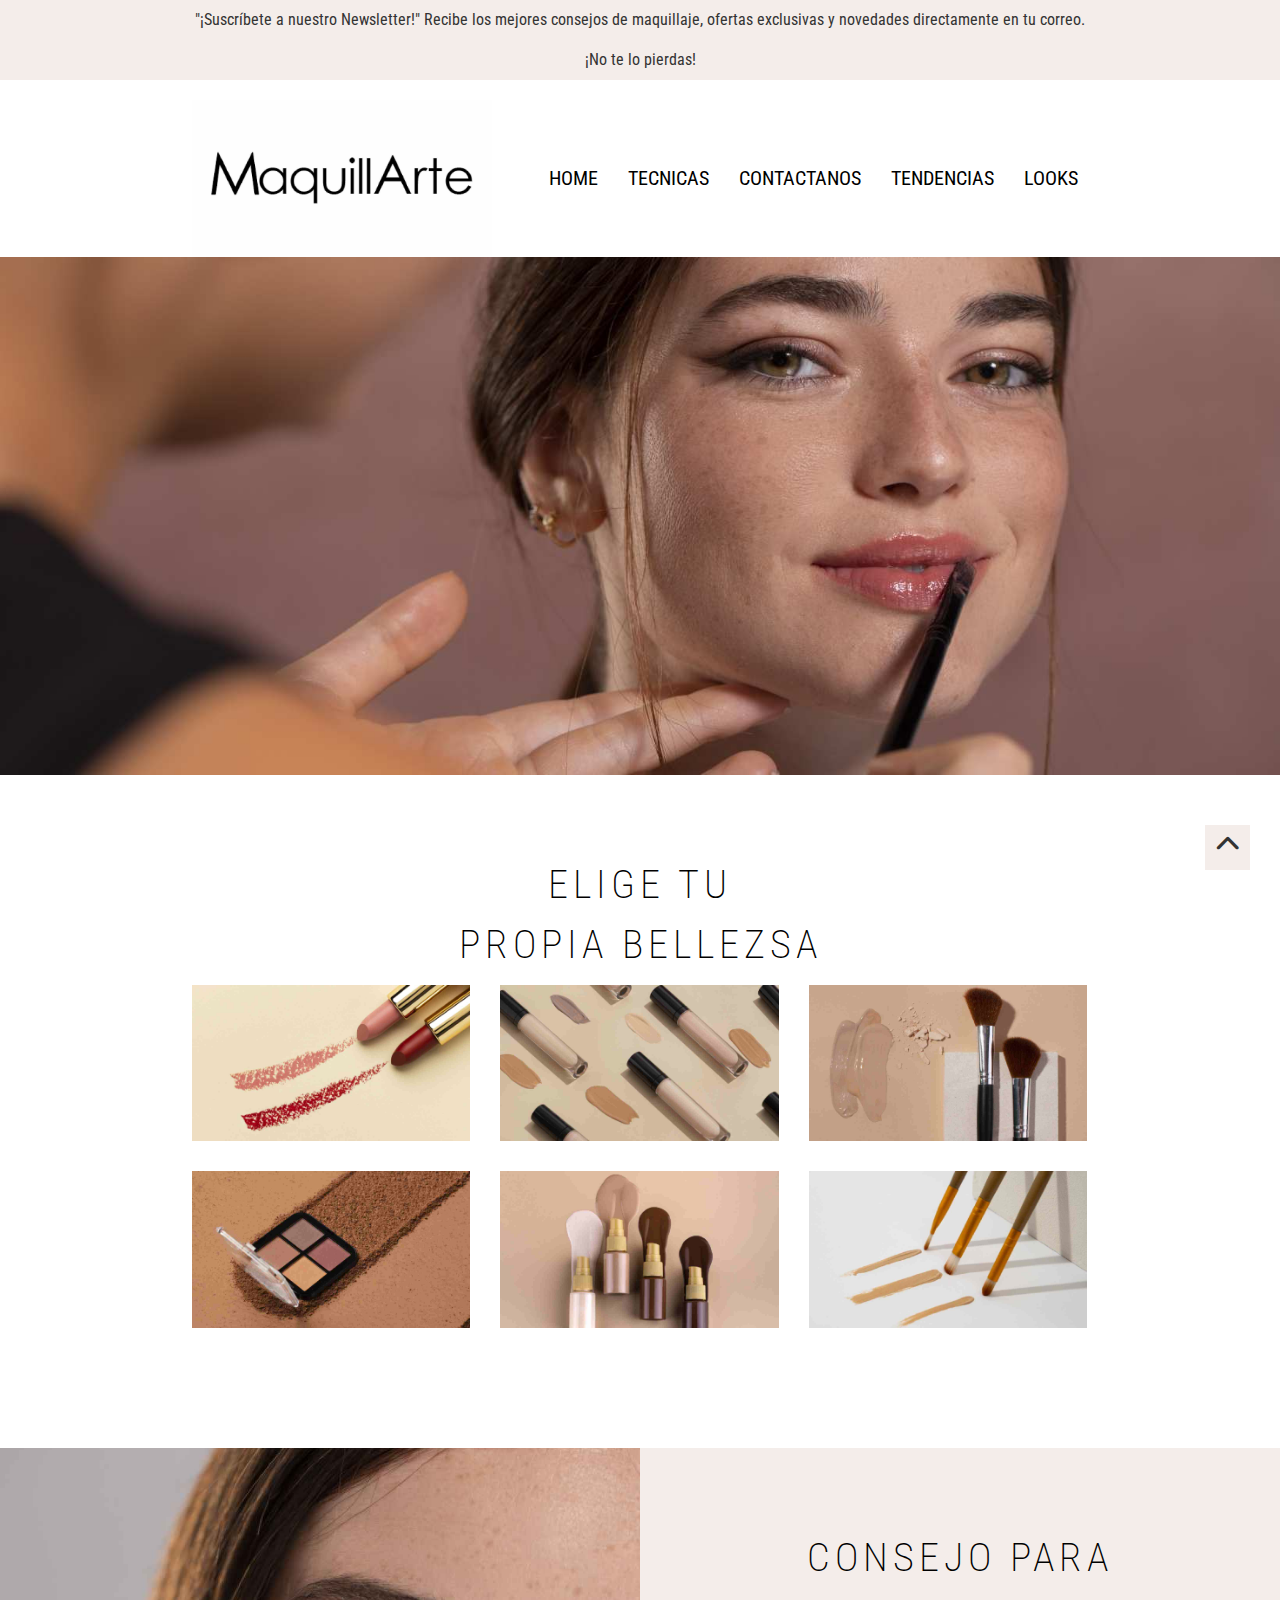
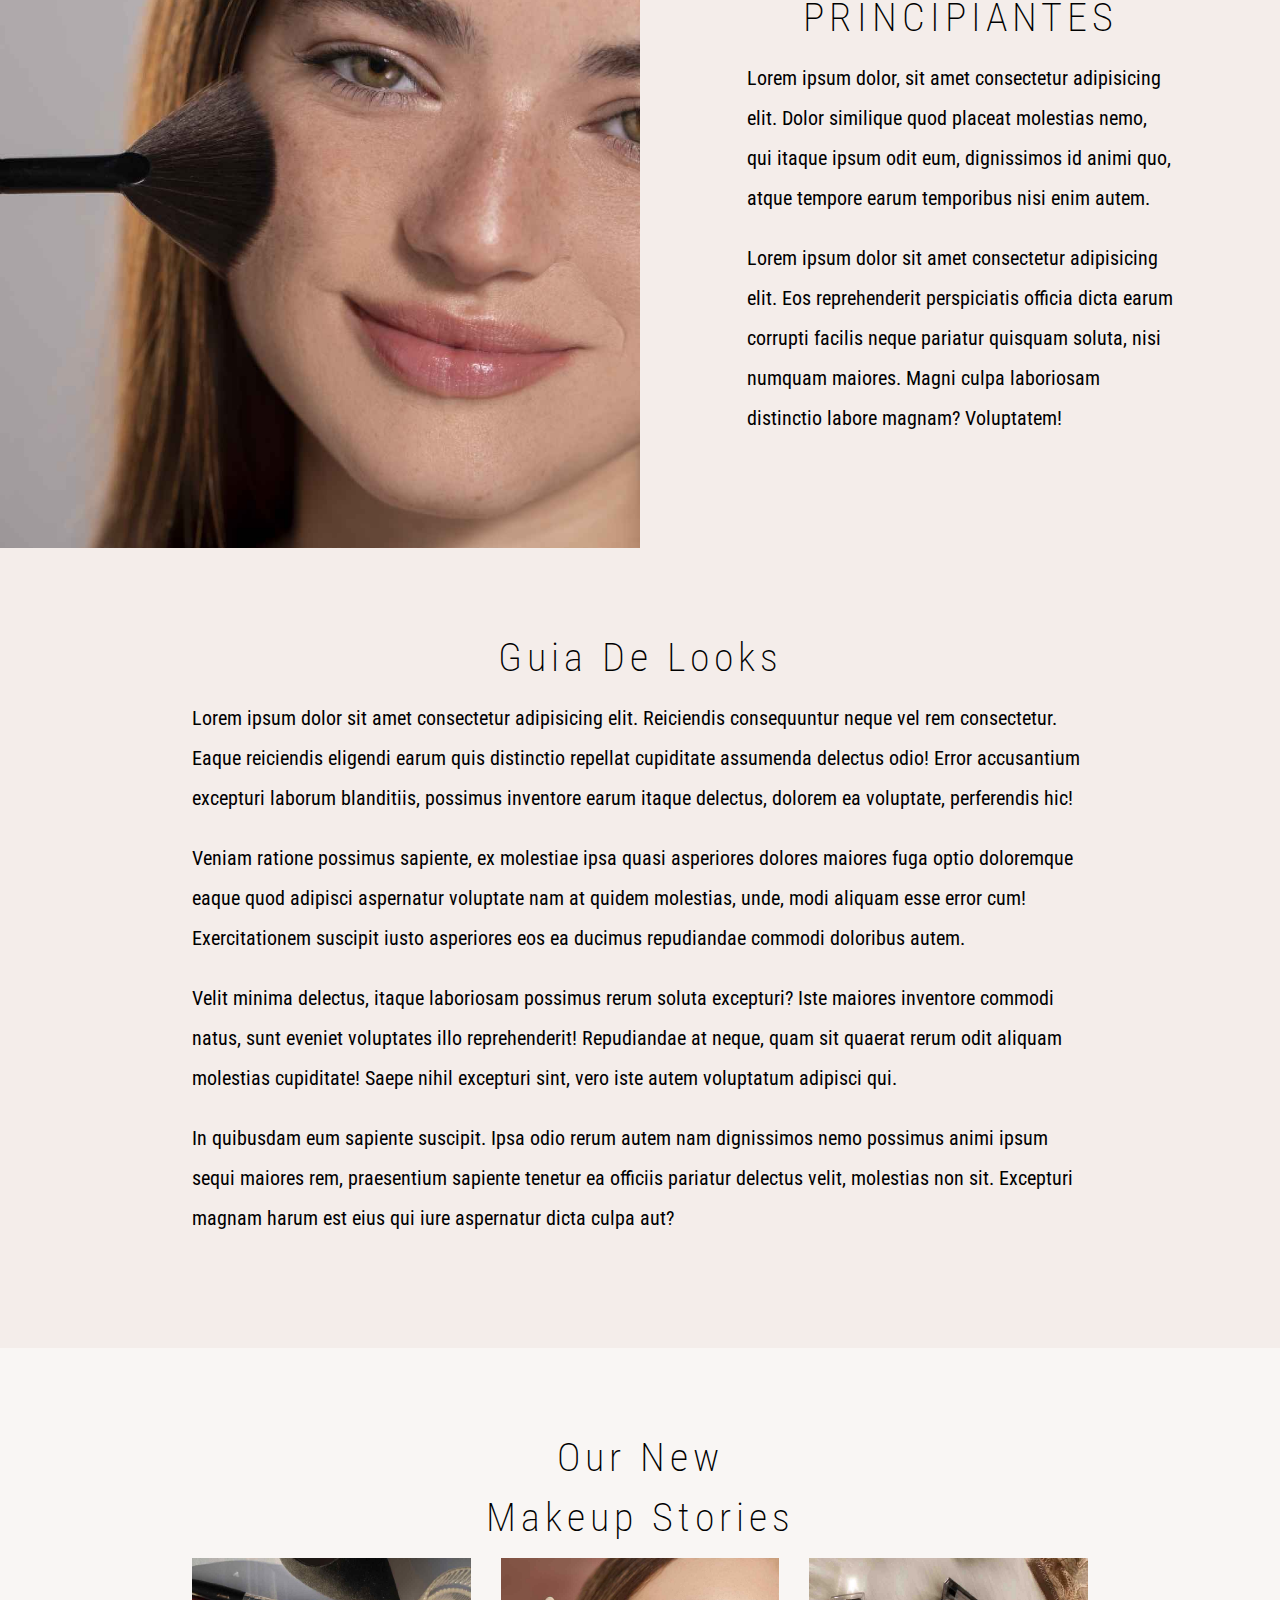
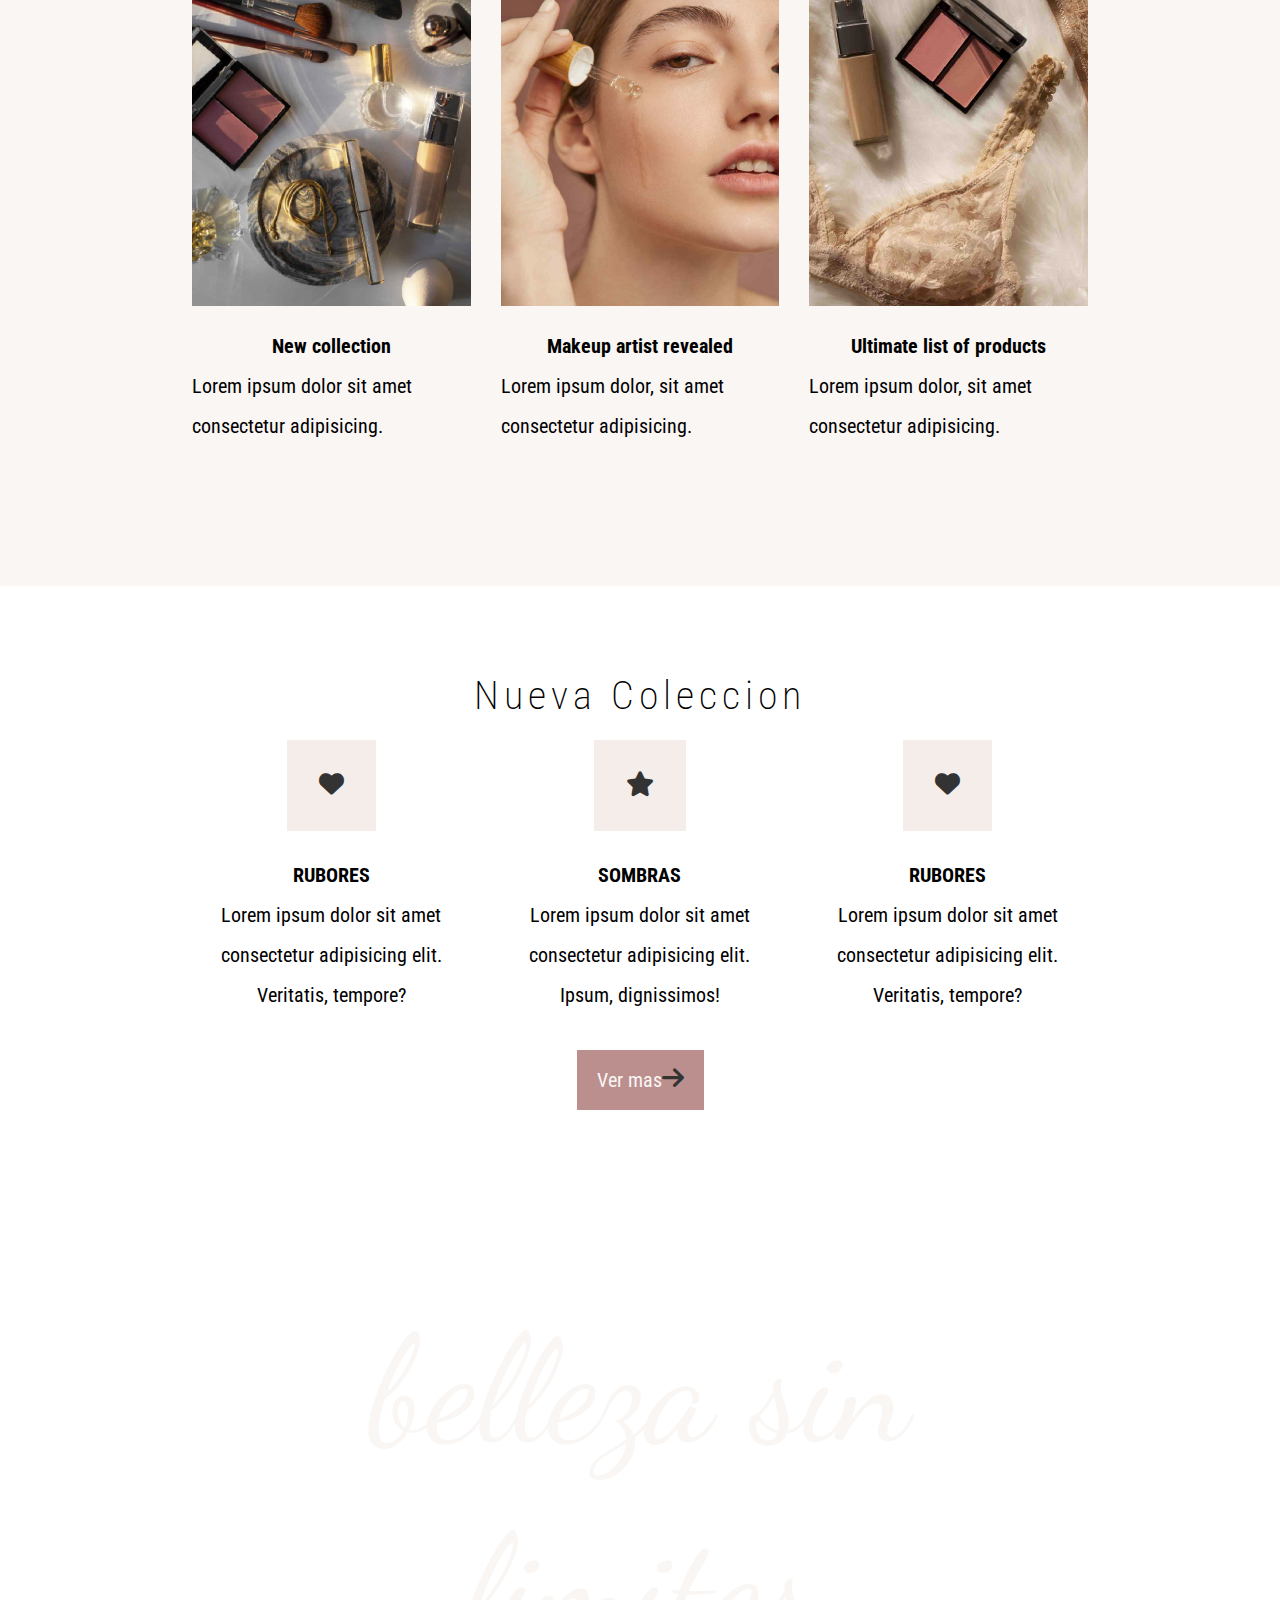
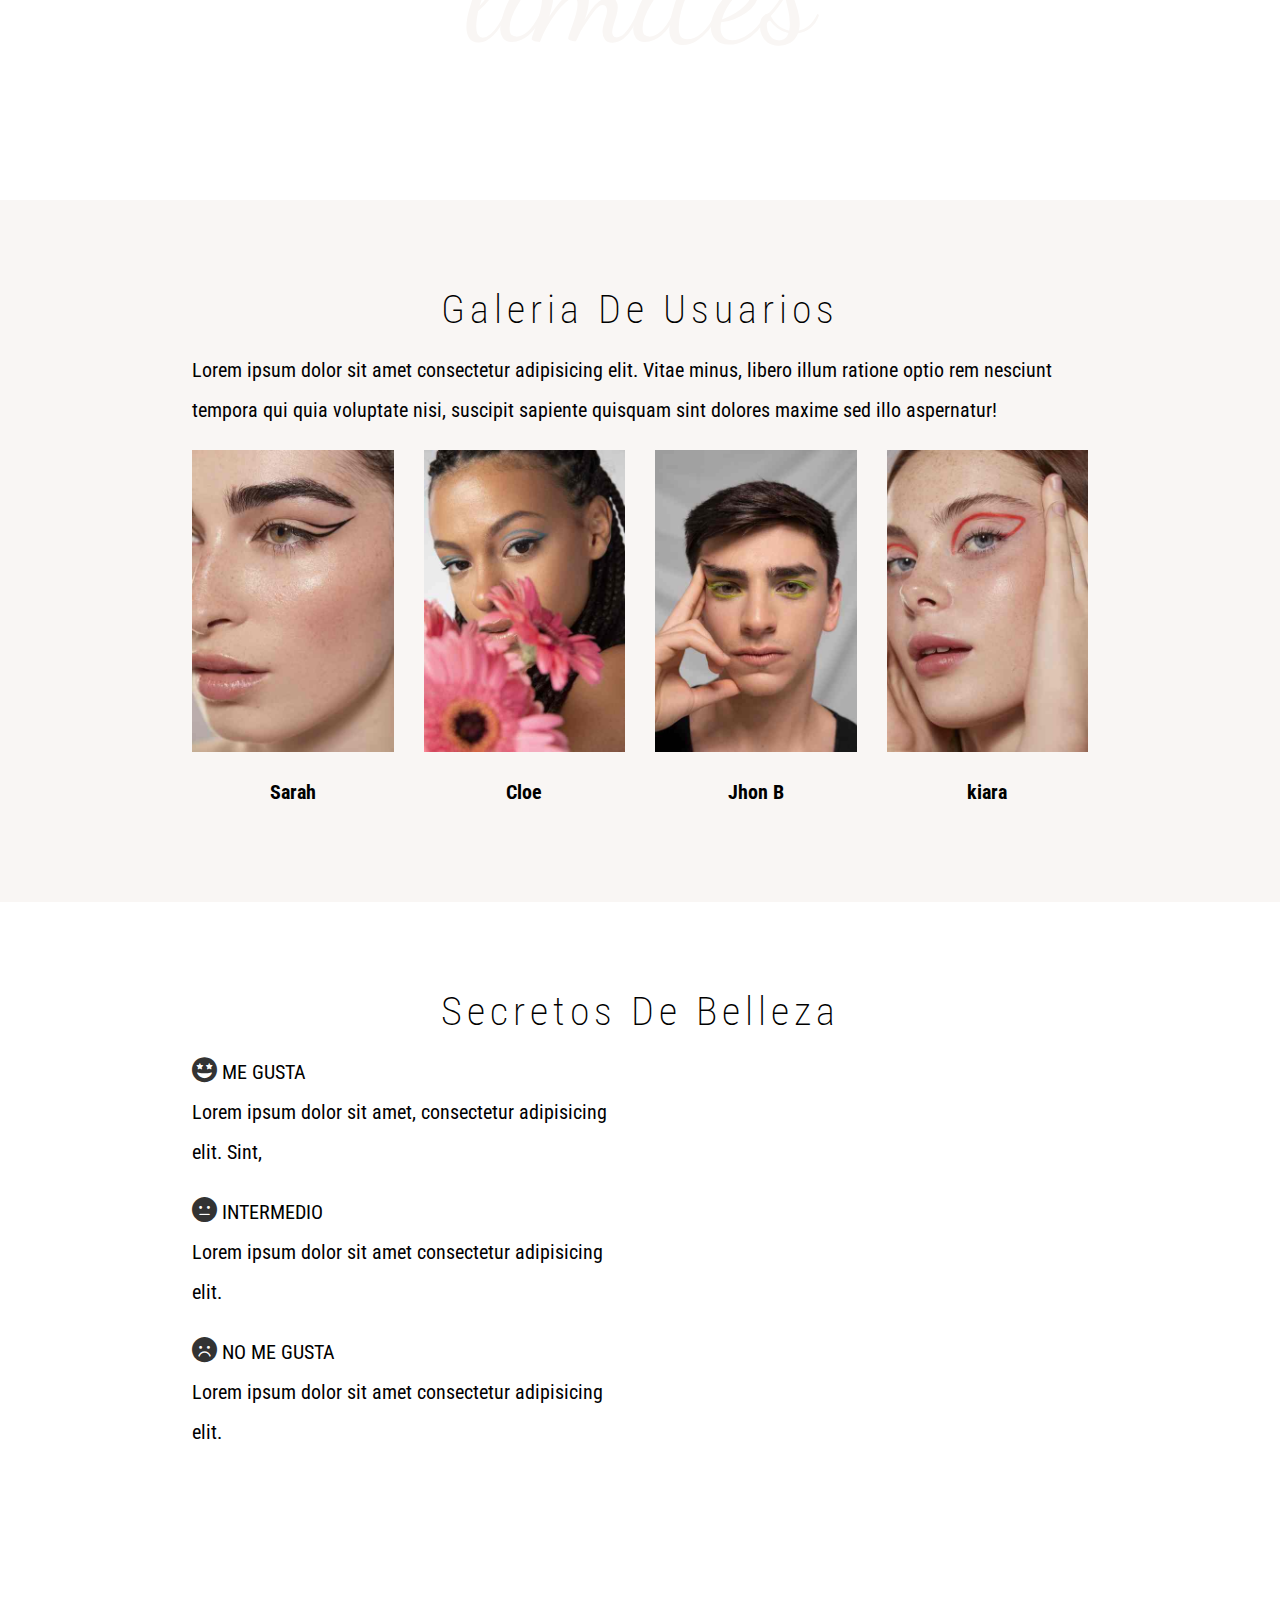
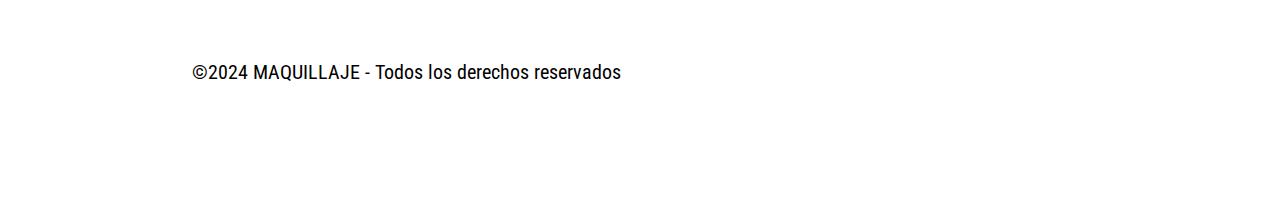
<file: ep2-maquillaje/index.html>
<!DOCTYPE html>
<html lang="en">
<head>
    <meta charset="UTF-8">
    <meta name="viewport" content="width=device-width, initial-scale=1.0">
    <title>GUÍA DE MAQUILLAJE</title>
    <link rel="shortcut icon" href="imagenes/favicon.ico" type="image/x-icon">
    <link rel="stylesheet" href="css/estilo.css">
</head>
<body>
  <!-- barra superior  -->
  <header id="barra-superior">
      <div class="contenedor">
           <div class="bs-newsletter">
               <p>"¡Suscríbete a nuestro Newsletter!"
                Recibe los mejores consejos de maquillaje, ofertas exclusivas y novedades directamente en tu correo. ¡No te lo pierdas!</p>
           </div>
      </div>    
   </header>

 <!-- cabecera -->
<header id="cabecera">
   <div class="contenedor">
      <nav class="nav-bar">
         <div class="nav-logo">
            <a href="index.html">
               <img src="imagenes/MaquillArte.jpg" alt="" class="imgfluid">
            </a>
         </div>

         <!-- barra de menu  -->
          <ul class="nav-menu">
            <li class="nav-menu-item">
               <a class="nav-menu-link" href="index.html">HOME</a>
            </li>
            <li class="nav-menu-item">
               <a class="nav-menu-link" href="tecnicas.html">TECNICAS</a>
            </li>
            <li class="nav-menu-item">
               <a class="nav-menu-link" href="contactanos.html">CONTACTANOS</a>
            </li>
            <li class="nav-menu-item">
               <a class="nav-menu-link" href="tendencias.html">TENDENCIAS</a>
            </li>
            <li class="nav-menu-item">
               <a class="nav-menu-link" href="looks.html">LOOKS</a>
            </li>
          </ul>
      </nav>
   </div>
</header>
   
<!-- carusel -->
 <section>
   <img src="imagenes/portada.jpg" alt="makeup" class="imgfluid">
 </section>

<!-- nosotros  -->
   <section id="nosotros" class="espaciado">
      <div class="contenedor">
         <h2>ELIGE TU</h2>
         <h2>PROPIA BELLEZSA</h2>
         <div class="row del-padded">
            <div class="col col-33"><img src="imagenes/galeria1.jpg" alt="" class="imgfluid"></div>
            <div class="col col-33"><img src="imagenes/galeria2.jpg" alt="" class="imgfluid"></div>
            <div class="col col-33"><img src="imagenes/galeria3.jpg" alt="" class="imgfluid"></div>
            <div class="col col-33"><img src="imagenes/galeria4.jpg" alt="" class="imgfluid"></div>
            <div class="col col-33"><img src="imagenes/galeria5.jpg" alt="" class="imgfluid"></div>
            <div class="col col-33"><img src="imagenes/galeria6.jpg" alt="" class="imgfluid"></div>

         </div>

      </div>

   </section>

<!-- consejos  -->
 <section id="consejos">
   <div class="row">
      <div class="col fondo-consejo">

      </div>
      <div class="col espaciado">
         <div class="contenedor">
            <h2>CONSEJO PARA</h2>
            <h2>PRINCIPIANTES</h2>
            <p>Lorem ipsum dolor, sit amet consectetur adipisicing elit. Dolor similique quod placeat molestias nemo, qui itaque ipsum odit eum, dignissimos id animi quo, atque tempore earum temporibus nisi enim autem.</p>
            <p>Lorem ipsum dolor sit amet consectetur adipisicing elit. Eos reprehenderit perspiciatis officia dicta earum corrupti facilis neque pariatur quisquam soluta, nisi numquam maiores. Magni culpa laboriosam distinctio labore magnam? Voluptatem!</p>
         </div>
      </div>
   </div>
 </section>


 <!-- guia  -->
 <section id="guia" class="espaciado">
   <div class="contenedor">
      <h2>Guia de looks</h2>
      <p>Lorem ipsum dolor sit amet consectetur adipisicing elit. Reiciendis consequuntur neque vel rem consectetur. Eaque reiciendis eligendi earum quis distinctio repellat cupiditate assumenda delectus odio! Error accusantium excepturi laborum blanditiis, possimus inventore earum itaque delectus, dolorem ea voluptate, perferendis hic!</p>
      <p>Veniam ratione possimus sapiente, ex molestiae ipsa quasi asperiores dolores maiores fuga optio doloremque eaque quod adipisci aspernatur voluptate nam at quidem molestias, unde, modi aliquam esse error cum! Exercitationem suscipit iusto asperiores eos ea ducimus repudiandae commodi doloribus autem.</p>
      <p>Velit minima delectus, itaque laboriosam possimus rerum soluta excepturi? Iste maiores inventore commodi natus, sunt eveniet voluptates illo reprehenderit! Repudiandae at neque, quam sit quaerat rerum odit aliquam molestias cupiditate! Saepe nihil excepturi sint, vero iste autem voluptatum adipisci qui.</p>
      <p>In quibusdam eum sapiente suscipit. Ipsa odio rerum autem nam dignissimos nemo possimus animi ipsum sequi maiores rem, praesentium sapiente tenetur ea officiis pariatur delectus velit, molestias non sit. Excepturi magnam harum est eius qui iure aspernatur dicta culpa aut?</p>
   </div>
 </section>

 <!-- historias  -->
<section id="historia" class="espaciado">
   <div class="contenedor">
    <h2>Our new</h2>
    <h2> Makeup Stories</h2>
         <div class="row del-padded">
            <div class="col">
               <img src="imagenes/historia3.jpg" alt="" class="imgfluid">
              <h3>New collection</h3>
             <p>Lorem ipsum dolor sit amet consectetur adipisicing.</p>
          </div>

         <div class="col">
             <img src="imagenes/historia1.jpg" alt="" class="imgfluid">
              <h3>Makeup artist revealed</h3>
               <p>Lorem ipsum dolor, sit amet consectetur adipisicing.</p>
         </div>

         <div class="col">
             <img src="imagenes/historia2.jpg" alt="" class="imgfluid">
              <h3>Ultimate list of products</h3>
             <p>Lorem ipsum dolor, sit amet consectetur adipisicing.</p>
          </div>
    </div>
   </div>
  </section>

  <!-- coleccion -->
<section id="coleccion" class="espaciado">
   <div class="contenedor">
      <h2>Nueva coleccion</h2>
      <div class="row del-padded">

         <div class="col col-33" style="text-align: center;">
            <button class="btn1">
               <i class="fa-solid fa-heart">
                  
               </i>
            </button>
           <h3>RUBORES</h3>
           <p>Lorem ipsum dolor sit amet consectetur adipisicing elit. Veritatis, tempore?</p>
        </div>

         <div class="col col-33" style="text-align: center;">
            <button class="btn1">
            <i class="fa-solid fa-star"></i>                 
         </button>

            <h3>SOMBRAS</h3>
            <p>Lorem ipsum dolor sit amet consectetur adipisicing elit. Ipsum, dignissimos!</p>
         </div>


         <div class="col col-33" style="text-align: center;">
            <button class="btn1">
               <i class="fa-solid fa-heart"></i>
            </button>
           <h3>RUBORES</h3>
           <p>Lorem ipsum dolor sit amet consectetur adipisicing elit. Veritatis, tempore?</p>
        </div>
      </div>
      <div class="col" style="text-align: center;">
         <button class="form-boton" type="submit">Ver mas<i class="fa-solid fa-arrow-right"></i></button>
     </div>
   </div>

  </section>

 <!-- tendencias  -->
 <section id="tendencias" class="espaciado">
   <div class="contenedor">
      <p class="texto-tendencia">
         <span class="texto-resaltado">belleza sin</span> 
         <span class="texto-resaltado">limites</span>
      </p>
   </div>
 </section>

<!-- usuarios  -->
 <section id="usuarios" class="espaciado">
   <div class="contenedor">
      <h2>Galeria de usuarios</h2>
      <p>Lorem ipsum dolor sit amet consectetur adipisicing elit. Vitae minus, libero illum ratione optio rem nesciunt tempora qui quia voluptate nisi, suscipit sapiente quisquam sint dolores maxime sed illo aspernatur!</p>
      
      <div class="row del-padded">
         <div class="col">
            <div class="alumno-padre">
               <img src="imagenes/chica1.jpg"  alt="" class="imgfluid">
               <div class="alumno-hijo">
                  <p>Lorem ipsum dolor sit amet consectetur adipisicing elit. Commodi harum repellendus. <br>
                     <a target="_blank" href="https://www.facebook.com/Yanbal.PE"><i class="fa-brands fa-facebook"></i></a>
                     <a target="_blank" href="https://www.instagram.com/yanbal/"><i class="fa-brands fa-instagram"></i></a>
                     <a target="_blank" href="https://www.linkedin.com/company/yanbal"><i class="fa-brands fa-linkedin"></i></a>
                  </p>
               </div>
            </div>
           <h3>Sarah</h3>
         </div>

         <div class="col">
            <div class="alumno-padre">
               <img src="imagenes/chica2 (1).jpg"  alt="" class="imgfluid">
               <div class="alumno-hijo">
                  <p>Lorem ipsum dolor sit amet consectetur, adipisicing elit. Adipisci doloremque. <br>
                     <a target="_blank" href="https://www.facebook.com/essencelatam"><i class="fa-brands fa-facebook"></i></a>
                     <a target="_blank" href="https://www.instagram.com/essence_cosmetics/"><i class="fa-brands fa-instagram"></i></a>
                     <a target="_blank" href="https://www.linkedin.com/company/essence"><i class="fa-brands fa-linkedin"></i></a>
                  </p>
               </div>
            </div>
            <h3>Cloe</h3>
         </div>

         <div class="col">
            <div class="alumno-padre">
               <img src="imagenes/file.jpg"  alt="" class="imgfluid">
               <div class="alumno-hijo">
                  <p>Lorem ipsum dolor sit amet consectetur adipisicing elit. Vero unde dolorum <br>
                     <a target="_blank" href="https://www.facebook.com/Dior"><i class="fa-brands fa-facebook"></i></a>
                     <a target="_blank" href="https://www.instagram.com/diorbeauty/"><i class="fa-brands fa-instagram"></i></a>
                     <a target="_blank" href="https://www.linkedin.com/company/christian-dior-couture/"><i class="fa-brands fa-linkedin"></i></a>
                  </p>
               </div>
            </div>
            <h3>Jhon B</h3>
         </div>

        <div class="col">
         <div class="alumno-padre">
            <img src="imagenes/chica3.jpg"  alt="" class="imgfluid">
            <div class="alumno-hijo ">
               <p>Lorem ipsum dolor sit amet, consectetur adipisicing elit. Impedit maxime, maiores <br>
                  <a target="_blank" href="https://www.facebook.com/CATRICE.Cosmetics"><i class="fa-brands fa-facebook"></i></a>
                  <a target="_blank" href="https://www.instagram.com/catrice.cosmetics/"><i class="fa-brands fa-instagram"></i></a>
                  <a target="_blank" href="https://www.linkedin.com/company/catrice-cosmetics"><i class="fa-brands fa-linkedin"></i></a>
               </p>
            </div>
         </div>
            <h3>kiara</h3>
        </div>
      </div>
   </div>
 </section>

 <!-- video  -->
 <section id="extencion-video" class="espaciado">
   <div class="contenedor">
      <h2>Secretos de belleza</h2>
      <div class="row del-padded">
         <div class="col col-50">
            <div class="">
               <i class="fa-solid fa-face-grin-stars"></i>
               ME GUSTA <br><p>Lorem ipsum dolor sit amet, consectetur adipisicing elit. Sint,</p>
            </div>

            <div class="">
               <i class="fa-solid fa-face-meh"></i>
               INTERMEDIO <br><p>Lorem ipsum dolor sit amet consectetur adipisicing elit.</p>
            </div>

            <div class="">
               <i class="fa-solid fa-face-frown"></i>
               NO ME GUSTA <br><p>Lorem ipsum dolor sit amet consectetur adipisicing elit.</p>
            </div>
         
         </div>
         <div class="col col-50">
            <iframe class="ajustar-video" width="560" height="315" src="https://www.youtube.com/embed/EQBriD-jlVM?si=D41biwU2qTBBvZ1m" title="YouTube video player" frameborder="0" allow="accelerometer; autoplay; clipboard-write; encrypted-media; gyroscope; picture-in-picture; web-share" referrerpolicy="strict-origin-when-cross-origin" allowfullscreen></iframe>
        </div>
      </div>
   </div>

</section>

 <!-- pie de etiqueta  -->
 <footer id="pie" class="espaciado">
   <div class="contenedor">
      <p>&copy;2024 MAQUILLAJE - Todos los derechos reservados</p>
   </div>
 </footer>

 <!-- boton para ir arriba  -->
<a href="#" class="scroll-up">
   <i class="fa-solid fa-chevron-up"></i>
</a>





</body>
</html>
</file>
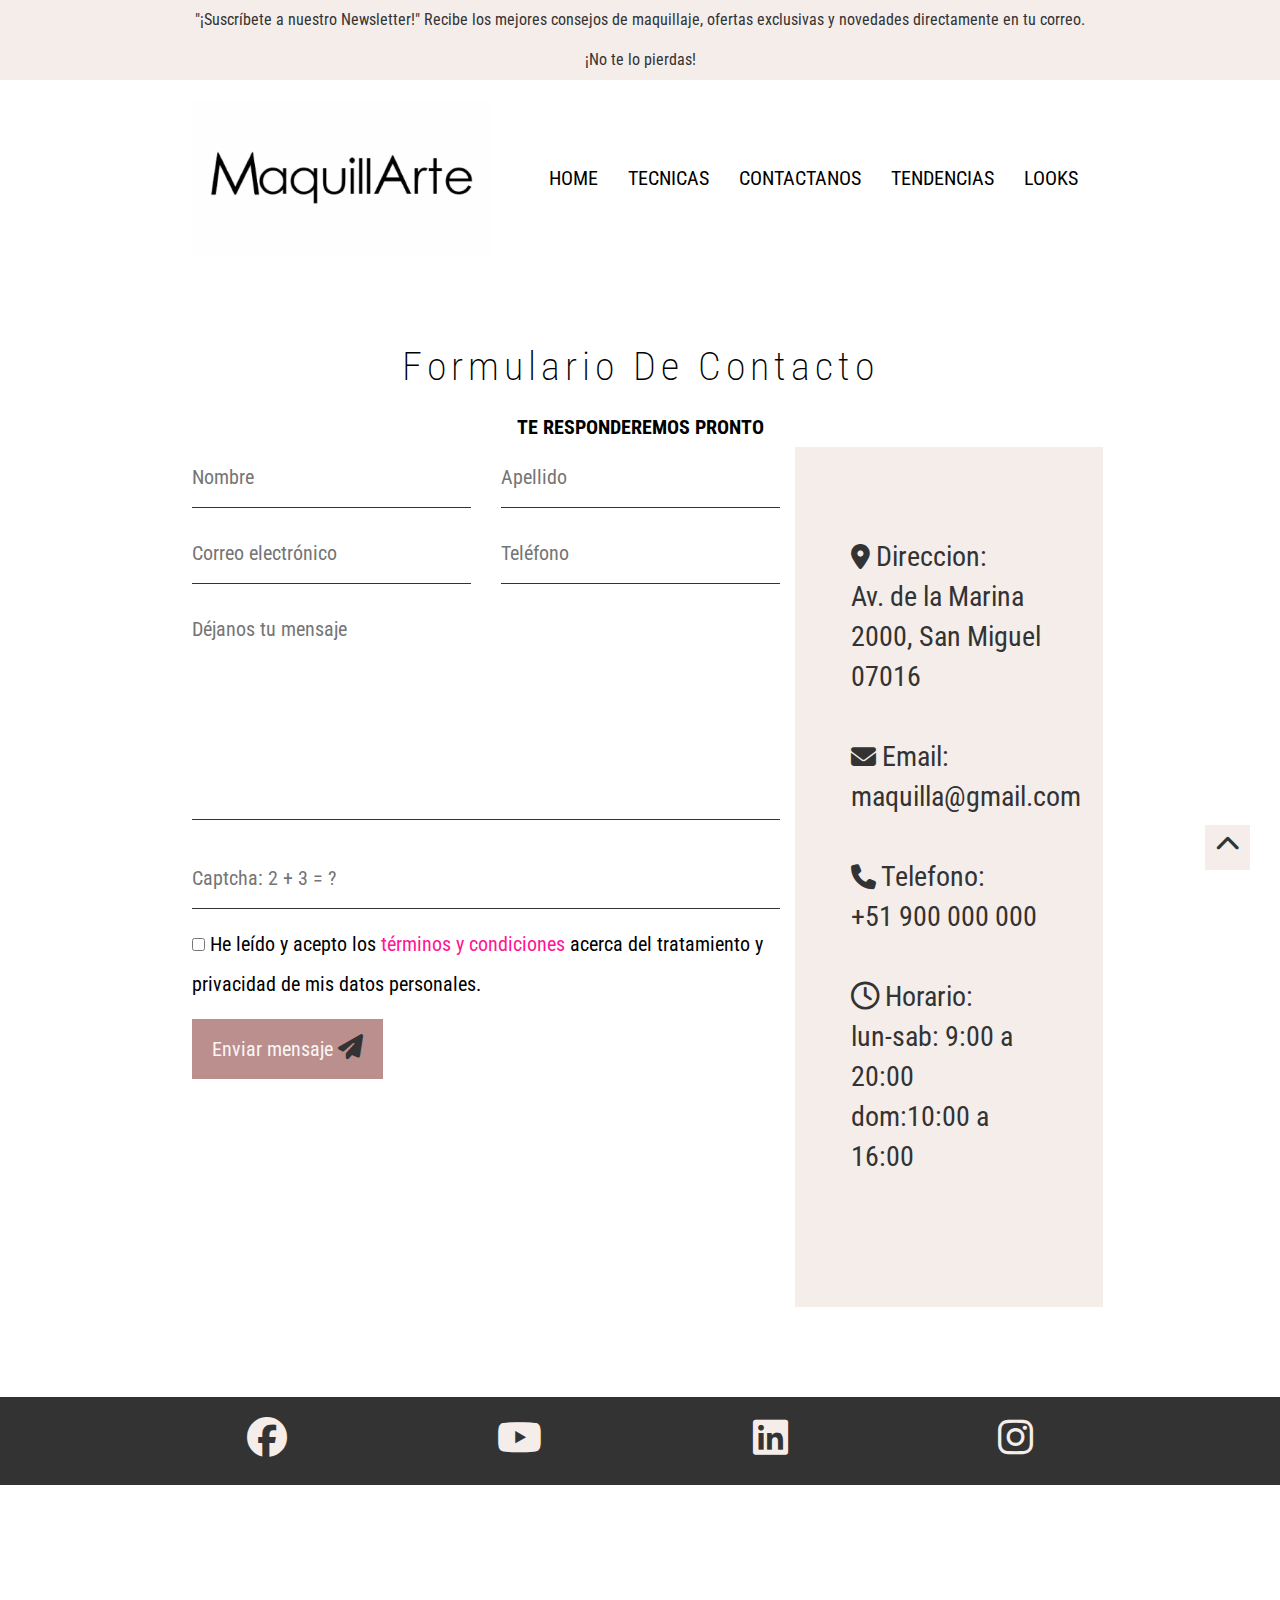
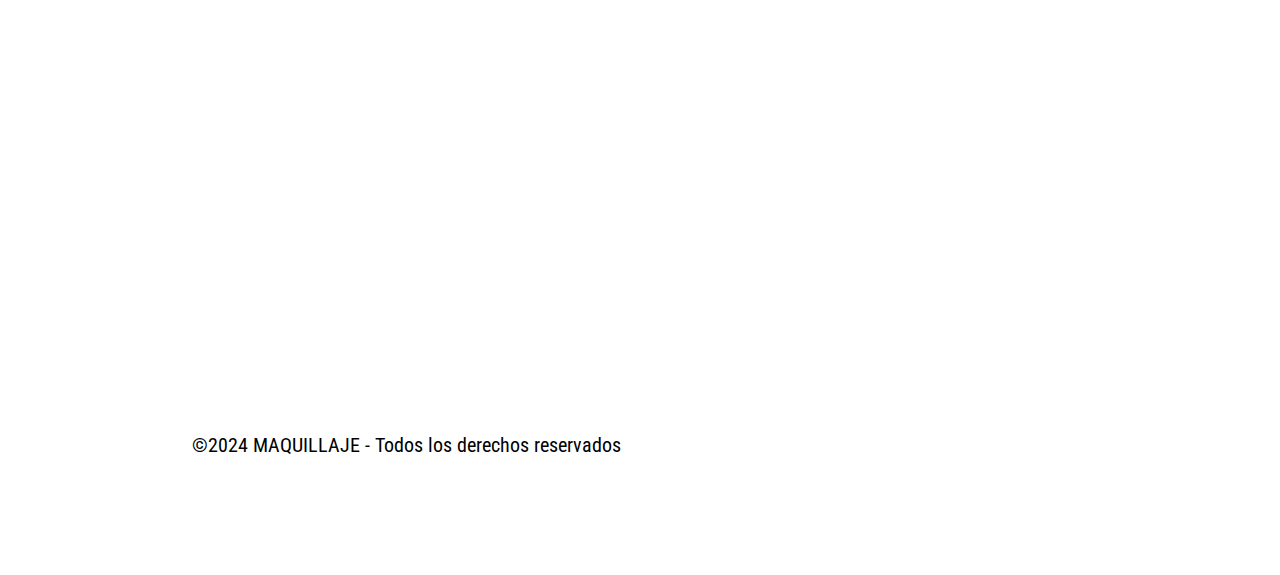
<file: ep2-maquillaje/contactanos.html>
<!DOCTYPE html>
<html lang="en">
<head>
    <meta charset="UTF-8">
    <meta name="viewport" content="width=device-width, initial-scale=1.0">
    <title>GUÍA DE MAQUILLAJE</title>
    <link rel="shortcut icon" href="imagenes/favicon.ico" type="image/x-icon">
    <link rel="stylesheet" href="css/estilo.css">
</head>
<body>

  <!-- barra superior  -->
  <header id="barra-superior">
   <div class="contenedor">
        <div class="bs-newsletter">
            <p>"¡Suscríbete a nuestro Newsletter!"
             Recibe los mejores consejos de maquillaje, ofertas exclusivas y novedades directamente en tu correo. ¡No te lo pierdas!</p>
        </div>
   </div>    
</header>

 <!-- cabecera -->
<header id="cabecera">
   <div class="contenedor">
      <nav class="nav-bar">
         <div class="nav-logo">
            <a href="index.html">
               <img src="imagenes/MaquillArte.jpg" alt="" class="imgfluid">
            </a>
         </div>

         <!-- barra de menu  -->
          <ul class="nav-menu">
            <li class="nav-menu-item">
               <a class="nav-menu-link" href="index.html">HOME</a>
            </li>
            <li class="nav-menu-item">
               <a class="nav-menu-link" href="tendencias.html">TECNICAS</a>
            </li>
            <li class="nav-menu-item">
               <a class="nav-menu-link" href="contactanos.html">CONTACTANOS</a>
            </li>
            <li class="nav-menu-item">
               <a class="nav-menu-link" href="tendencias.html">TENDENCIAS</a>
            </li>
            <li class="nav-menu-item">
               <a class="nav-menu-link" href="looks.html">LOOKS</a>
            </li>
          </ul>
      </nav>
   </div>
</header>

 <!-- Formulario de contacto -->
 <section id="contactanos-formulario" class="espaciado">
   <div class="contenedor">
       <h2>Formulario de contacto</h2>
       <h3>TE RESPONDEREMOS PRONTO</h3>


       <div class="row del-padded">
           <div class="col col-66">

            <form action="registro.php" method="post" class="form-contacto">

               <div class="row del-padded">
                       <!-- Fila 1 -->
                       <div class="col col-50">
                           <input class="form-campo" type="text" placeholder="Nombre" required>
                       </div>
                       <div class="col col-50">
                           <input class="form-campo" type="text" placeholder="Apellido" required>
                       </div>

                       <!-- Fila 2 -->
                       <div class="col col-50">
                           <input class="form-campo" type="email" placeholder="Correo electrónico" required>
                       </div>
                       <div class="col col-50">
                           <input class="form-campo" type="tel" placeholder="Teléfono" required>
                       </div>

                       <!-- Fila 3 -->
                       <div class="col col-100">
                           <textarea class="form-campo" rows="5" placeholder="Déjanos tu mensaje" required></textarea>
                       </div>

                       <!-- Fila 4 -->
                       <div class="col col-100">
                           <input class="form-campo" type="text" placeholder="Captcha: 2 + 3 = ?" required>
                       </div>

                       <!-- Fila 5 -->
                       <div class="col col-100">
                           <input type="checkbox" required id="acepto">
                           <label for="acepto">
                               He leído y acepto los
                               <a href="https://isil.pe/politicas-de-privacidad/" target="_blank">términos y condiciones</a> acerca del tratamiento y privacidad de
                               mis datos personales.
                           </label>
                       </div>
                       
                       <!-- Fila 6 -->
                       <div class="col col-100">
                           <button class="form-boton" type="submit">Enviar mensaje <i class="fa-solid fa-paper-plane"></i></button>
                       </div>
                   </div>
               </form>
           </div>
           <div class="col espaciado col-33 dato">
              <div class="contenedor datos">
               <div class="dt">
                  <i class="fa-solid fa-location-dot"></i>
                  Direccion: <br> Av. de la Marina 2000, San Miguel 07016
               </div>

               <div class="dt">
                  <i class="fa-solid fa-envelope"></i>
                  Email: <br> maquilla@gmail.com
               </div>

               <div class="dt">
                  <i class="fa-solid fa-phone"></i>
                  Telefono: <br> +51 900 000 000
               </div>

               <div class="dt">
                  <i class="fa-regular fa-clock"></i>
                  Horario: <br> lun-sab: 9:00 a 20:00 <br>dom:10:00 a 16:00
               </div>

              </div>
           </div>
       </div>
   </div>
</section>

 <section id="iconos" class="espaciado">
   <div class="contenedor">
      <div class="row del-padded ic">
         <div class="col-25">
          <a target="_blank" href="https://www.facebook.com/MaybellinePeru"><i class="fa-brands fa-facebook"></i></a>
         </div>
   
         <div class="col-25">
          <a target="_blank" href="https://www.youtube.com/@MaybellinePolska"><i class="fa-brands fa-youtube"></i></a>
         </div>
   
         <div class="col-25">
          <a target="_blank" href="https://pe.linkedin.com/company/maybelline-new-york"><i class="fa-brands fa-linkedin"></i></a>
         </div>
   
         <div class="col-25">
         <a target="_blank" href="https://www.instagram.com/maybelline/"><i class="fa-brands fa-instagram"></i></a>
         </div>
      </div>
   </div>
 </section>


 <!-- Mapa de ubicación -->
     <section id="contactanos-mapa">
      <iframe class="imgfluid" src="https://www.google.com/maps/embed?pb=!1m18!1m12!1m3!1d62424.40330310414!2d-77.15986075136722!3d-12.076154300000002!2m3!1f0!2f0!3f0!3m2!1i1024!2i768!4f13.1!3m3!1m2!1s0x9105c97279673517%3A0xf4b7418412a0814a!2sMaybelline!5e0!3m2!1ses!2spe!4v1732851164468!5m2!1ses!2spe" width="600" height="450" style="border:0;" allowfullscreen="" loading="lazy" referrerpolicy="no-referrer-when-downgrade"></iframe>
  </section>
   
 <!-- pie de etiqueta  -->
 <footer id="pie" class="espaciado">
   <div class="contenedor">
      <p>&copy;2024 MAQUILLAJE - Todos los derechos reservados</p>
   </div>
 </footer>

 <!-- boton para ir arriba  -->
<a href="#" class="scroll-up">
   <i class="fa-solid fa-chevron-up"></i>
</a>

</body>
</html>
</file>
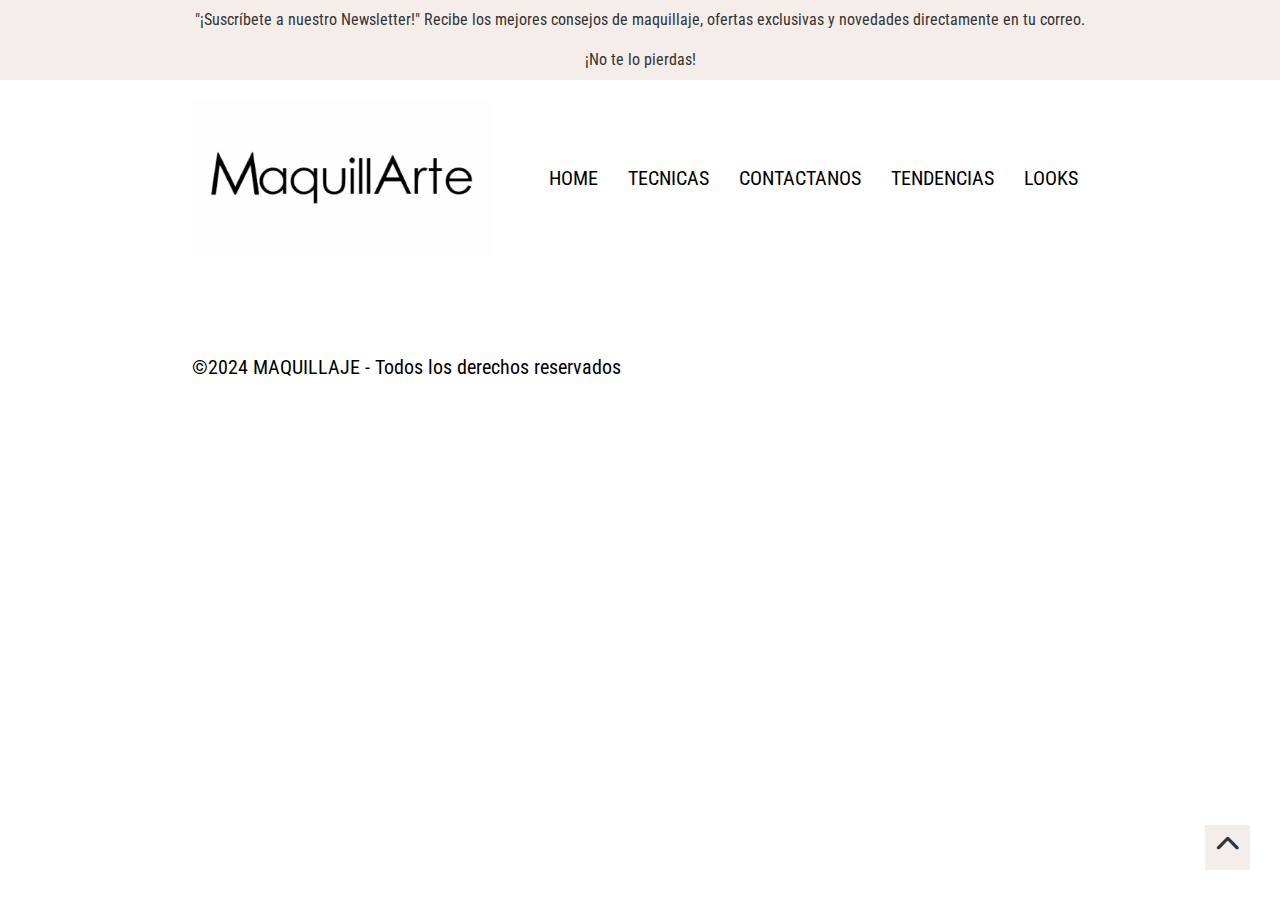
<file: ep2-maquillaje/looks.html>
<!DOCTYPE html>
<html lang="en">
<head>
    <meta charset="UTF-8">
    <meta name="viewport" content="width=device-width, initial-scale=1.0">
    <title>GUÍA DE MAQUILLAJE</title>
    <link rel="shortcut icon" href="imagenes/favicon.ico" type="image/x-icon">
    <link rel="stylesheet" href="css/estilo.css">
</head>
<body>

  <!-- barra superior  -->
  <header id="barra-superior">
   <div class="contenedor">
        <div class="bs-newsletter">
            <p>"¡Suscríbete a nuestro Newsletter!"
             Recibe los mejores consejos de maquillaje, ofertas exclusivas y novedades directamente en tu correo. ¡No te lo pierdas!</p>
        </div>
   </div>    
</header>

 <!-- cabecera -->
<header id="cabecera">
   <div class="contenedor">
      <nav class="nav-bar">
         <div class="nav-logo">
            <a href="index.html">
               <img src="imagenes/MaquillArte.jpg" alt="" class="imgfluid">
            </a>
         </div>

         <!-- barra de menu  -->
          <ul class="nav-menu">
            <li class="nav-menu-item">
               <a class="nav-menu-link" href="index.html">HOME</a>
            </li>
            <li class="nav-menu-item">
               <a class="nav-menu-link" href="tendencias.html">TECNICAS</a>
            </li>
            <li class="nav-menu-item">
               <a class="nav-menu-link" href="contactanos.html">CONTACTANOS</a>
            </li>
            <li class="nav-menu-item">
               <a class="nav-menu-link" href="tendencias.html">TENDENCIAS</a>
            </li>
            <li class="nav-menu-item">
               <a class="nav-menu-link" href="looks.html">LOOKS</a>
            </li>
          </ul>
      </nav>
   </div>
</header>

   
 <!-- pie de etiqueta  -->
 <footer id="pie" class="espaciado">
   <div class="contenedor">
      <p>&copy;2024 MAQUILLAJE - Todos los derechos reservados</p>
   </div>
 </footer>

 <!-- boton para ir arriba  -->
<a href="#" class="scroll-up">
   <i class="fa-solid fa-chevron-up"></i>
</a>

</body>
</html>
</file>
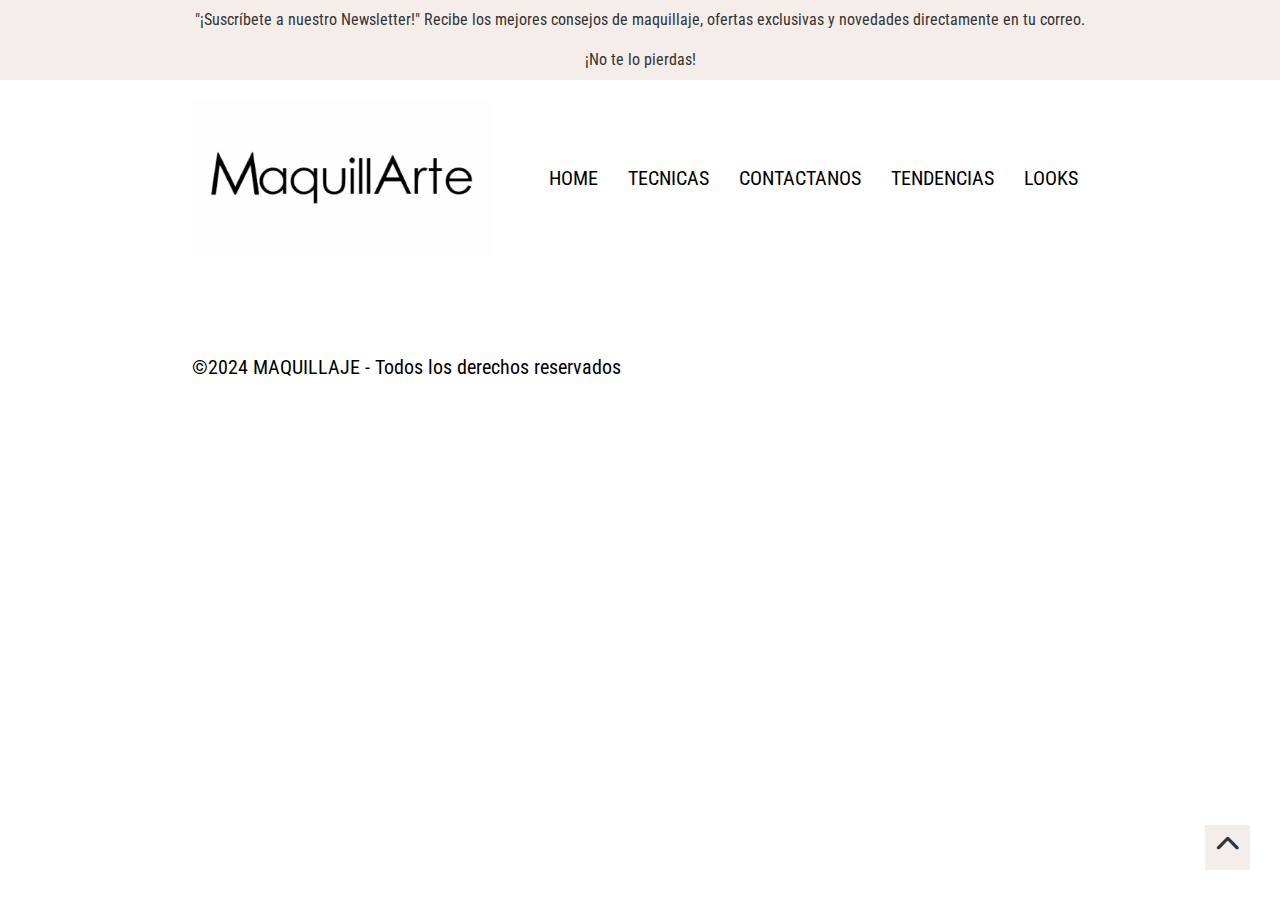
<file: ep2-maquillaje/tecnicas.html>
<!DOCTYPE html>
<html lang="en">
<head>
    <meta charset="UTF-8">
    <meta name="viewport" content="width=device-width, initial-scale=1.0">
    <title>GUÍA DE MAQUILLAJE</title>
    <link rel="shortcut icon" href="imagenes/favicon.ico" type="image/x-icon">
    <link rel="stylesheet" href="css/estilo.css">
</head>

  <!-- barra superior  -->
  <header id="barra-superior">
   <div class="contenedor">
        <div class="bs-newsletter">
            <p>"¡Suscríbete a nuestro Newsletter!"
             Recibe los mejores consejos de maquillaje, ofertas exclusivas y novedades directamente en tu correo. ¡No te lo pierdas!</p>
        </div>
   </div>    
</header>
    
 <!-- cabecera -->
<header id="cabecera">
   <div class="contenedor">
      <nav class="nav-bar">
         <div class="nav-logo">
            <a href="index.html">
               <img src="imagenes/MaquillArte.jpg" alt="" class="imgfluid">
            </a>
         </div>

         <!-- barra de menu  -->
          <ul class="nav-menu">
            <li class="nav-menu-item">
               <a class="nav-menu-link" href="index.html">HOME</a>
            </li>
            <li class="nav-menu-item">
               <a class="nav-menu-link" href="tendencias.html">TECNICAS</a>
            </li>
            <li class="nav-menu-item">
               <a class="nav-menu-link" href="contactanos.html">CONTACTANOS</a>
            </li>
            <li class="nav-menu-item">
               <a class="nav-menu-link" href="tendencias.html">TENDENCIAS</a>
            </li>
            <li class="nav-menu-item">
               <a class="nav-menu-link" href="looks.html">LOOKS</a>
            </li>
          </ul>
      </nav>
   </div>
</header>

   
<!-- pie de etiqueta  -->
 <footer id="pie" class="espaciado">
   <div class="contenedor">
      <p>&copy;2024 MAQUILLAJE - Todos los derechos reservados</p>
   </div>
 </footer>

 <!-- boton para ir arriba  -->
<a href="#" class="scroll-up">
   <i class="fa-solid fa-chevron-up"></i>
</a>





</body>
</html>
</file>
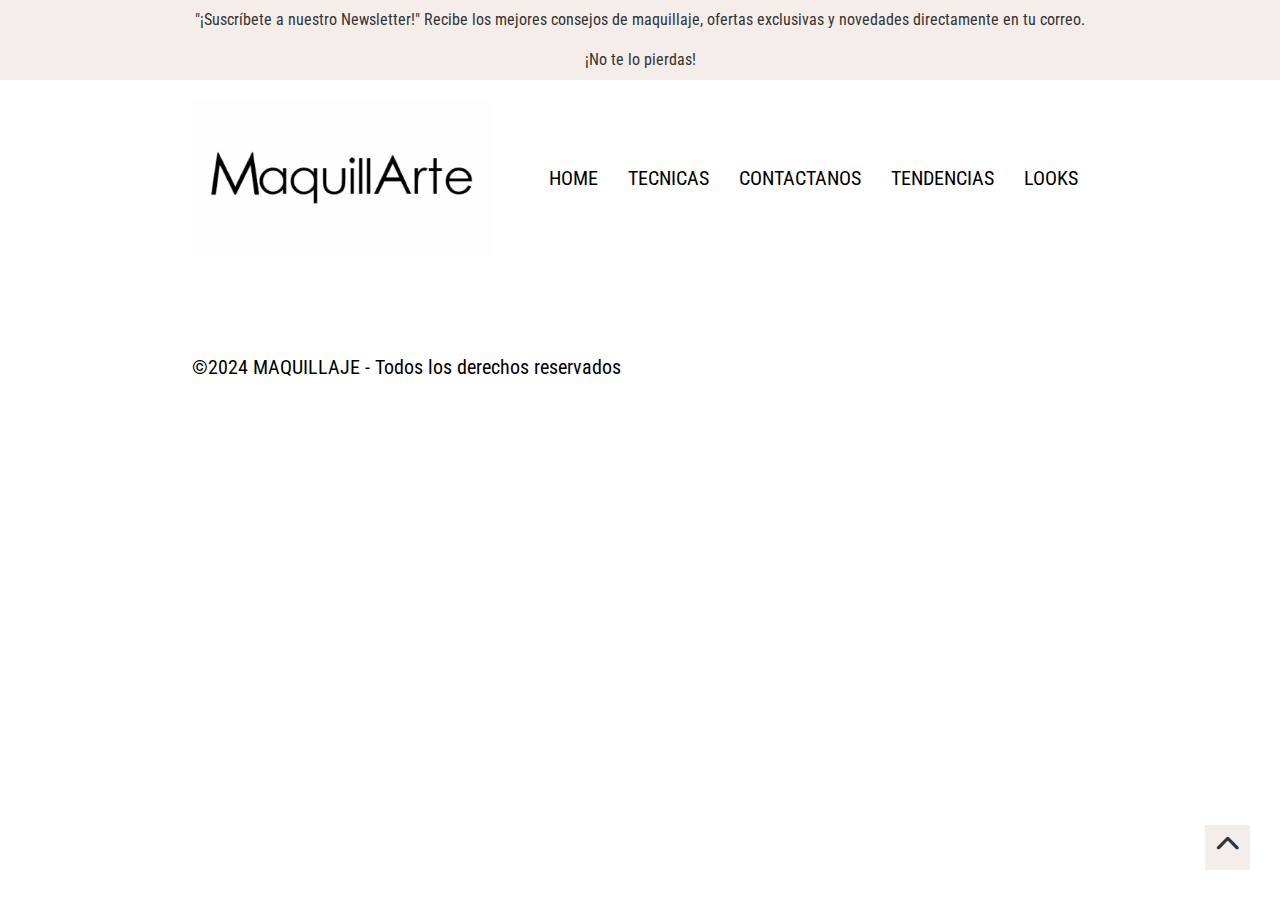
<file: ep2-maquillaje/tendencias.html>
<!DOCTYPE html>
<html lang="en">
<head>
    <meta charset="UTF-8">
    <meta name="viewport" content="width=device-width, initial-scale=1.0">
    <title>GUÍA DE MAQUILLAJE</title>
    <link rel="shortcut icon" href="imagenes/favicon.ico" type="image/x-icon">
    <link rel="stylesheet" href="css/estilo.css">
</head>
<body>

  <!-- barra superior  -->
  <header id="barra-superior">
   <div class="contenedor">
        <div class="bs-newsletter">
            <p>"¡Suscríbete a nuestro Newsletter!"
             Recibe los mejores consejos de maquillaje, ofertas exclusivas y novedades directamente en tu correo. ¡No te lo pierdas!</p>
        </div>
   </div>    
</header>

 <!-- cabecera -->
<header id="cabecera">
   <div class="contenedor">
      <nav class="nav-bar">
         <div class="nav-logo">
            <a href="index.html">
               <img src="imagenes/MaquillArte.jpg" alt="" class="imgfluid">
            </a>
         </div>

         <!-- barra de menu  -->
          <ul class="nav-menu">
            <li class="nav-menu-item">
               <a class="nav-menu-link" href="index.html">HOME</a>
            </li>
            <li class="nav-menu-item">
               <a class="nav-menu-link" href="tendencias.html">TECNICAS</a>
            </li>
            <li class="nav-menu-item">
               <a class="nav-menu-link" href="contactanos.html">CONTACTANOS</a>
            </li>
            <li class="nav-menu-item">
               <a class="nav-menu-link" href="tendencias.html">TENDENCIAS</a>
            </li>
            <li class="nav-menu-item">
               <a class="nav-menu-link" href="looks.html">LOOKS</a>
            </li>
          </ul>
      </nav>
   </div>
</header>
   

 <!-- pie de etiqueta  -->
 <footer id="pie" class="espaciado">
   <div class="contenedor">
      <p>&copy;2024 MAQUILLAJE - Todos los derechos reservados</p>
   </div>
 </footer>

 <!-- boton para ir arriba  -->
<a href="#" class="scroll-up">
   <i class="fa-solid fa-chevron-up"></i>
</a>





</body>
</html>
</file>
<file: ep2-maquillaje/css/estilo.css>
@import url('https://fonts.googleapis.com/css2?family=Roboto+Condensed:ital,wght@0,100..900;1,100..900&display=swap');
@import url('https://fonts.googleapis.com/css2?family=Dancing+Script:wght@400..700&display=swap');
@import url('https://cdnjs.cloudflare.com/ajax/libs/font-awesome/6.6.0/css/all.min.css');

:root{

    --color-negro:#000000;
    --color-blanco:#FFFFFF;
    --color-gris:#333333;
    --color-beige:#F4EDEA;
    --color-hueso:#F9F6F4;
}

*{
    margin: 0;
    padding: 0;
    box-sizing: border-box;
}

html {
    scroll-behavior: smooth;
}

body{
    font-family: "Roboto Condensed", system-ui;
   font-size: 20px; /*1rm*/
   line-height: 2em;
}
   

h1{
    font-size: 2em;
}

h2{
    letter-spacing: 5px;
    margin-bottom: 20px;
    align-items: center;
    justify-content: center;
    display: flex;
    font-size: 40px;
    text-transform: capitalize;
    font-weight: 200;
}

h3{
    font-size: 20px;
  font-weight: 700;
  margin-top: 20px;
  align-items: center;
    justify-content: center;
    display: flex;
}

p{
    margin-bottom: 20px;
}

img, iframe, video {
    display: block;
}

#barra-superior {
    background-color: var(--color-beige);
    color: var(--color-gris);
    font-size: 0.8em;
}

#barra-superior .bs-newsletter {
    text-align: center;
}


#cabezera{
    background-color: var(--color-blanco);
    color:var(--color-negro);
    padding-top: 10px;
    padding-bottom: 10px;
    
}

#carrusel{

}

#nosotros{
    background-color: var(--color-blanco);
    color: var(--color-negro);
}

#nosotros .col {
    margin-bottom: 30px;
}

#consejos{
   background-color: var(--color-beige); 
   color: var(--color-negro);
}

#guia{
   background-color: var(--color-beige);
   color: var(--color-negro);
}

#historia{
    background-color: var(--color-hueso);
    color: var(--color-negro);
}

#historia .col {
    margin-bottom: 30px;
}

#tendencias{
    background: linear-gradient(90deg, rgba(187, 167, 138, 0.9) 40%, rgba(130, 112, 101, 0.7) 100%),url('../imagenes/tendencias.jpg');
    background-repeat:no-repeat ;
    background-size: cover;
    background-position: right center;
    background-attachment: fixed;
}

#usuarios{
    background-color: var(--color-hueso);
    color: var(--color-negro);
}

#usuarios .col:hover .alumno-hijo {
    opacity: 1;
}

#usuarios .col:hover .alumno-hijo p {
    transform: translateX(0px);
}


#pie{
    background-color: var(--color-blanco);
    color: var(--color-negro);
}

#iconos{
    background-color: var(--color-gris);
    color: var(--color-beige);
    padding-top: 20px;
    padding-bottom: 20px;
}

#iconos a {
    color: var(--color-beige);
    text-decoration: none;
    margin:70px;
}

#iconos .row {
    justify-content: space-between;
    align-items: center;
}

#iconos .ic i {
    font-size: 40px;
}

.espaciado{
    padding-top: 90px;
    padding-bottom: 90px;
}

.contenedor{
    max-width:70%;
    margin-left:auto;
    margin-right:auto;
}

.imgfluid{
    width: 100%;
}

.row{
    display: flex;
    flex-direction: row;
    flex-wrap: wrap;
}

.del-padded{
    margin-left: -15px;
    margin-right: -15px;
}

.col{
    flex-basis:0;
    flex-grow: 1;

    padding-left: 15px;
    padding-right: 15px;
}

.col-30 {
    flex-basis: 30%;
    max-width: 30%;
}

.col-33{
    flex-basis: 33.3%;
    max-width: 33.3%;

}

.col-50{
    flex-basis: 50%;
    max-width: 50%;
}

.col-66{
    flex-basis: 66.7%;
    max-width: 66.7%;
}

.col-70{
    flex-basis: 70%;
    max-width: 70%;
}

.col-25{
    max-width: 25%;
}

.col-100{
    flex-basis: 100%;
    max-width: 100%;
}

.texto-tendencia{
    font-size: 5em;
    line-height: 2em;
    color: var(--color-negro);
}

.texto-resaltado{
    font-size: 1.5em;
    color: var(--color-hueso);
    font-family: Dancing Script;
    align-items: center;
    justify-content: center;
    display: flex;
}

.fondo-consejo{
    background-image: url('../imagenes/guia.jpg');
    background-repeat: no-repeat;
    background-size: cover;
    background-position: left center;
}

.nav-bar{
    display:flex; 
    flex-direction:row;
    justify-content:space-between;
    align-items: center;
}

.nav-logo{
    width: 300px;
    
}

.nav-menu{
    display:flex;
    flex-direction: row;
    list-style: none;
}

.nav-menu-item{
    margin-left: 10px;
}

.nav-menu-link{
    color: var(--color-negro);
    text-decoration:none;
    padding: 10px;
    transition: all 0.3s ease-in-out;
}

.nav-menu-link:hover{
    background-color: var(--color-beige);
    color: var(--color-gris);
}

.banner-padre {
    /* Define el punto de inicio para el posicionamiento */
    position: relative;
}
  
.banner-hijo {
    position: absolute; /* Para ubicar la caja hijo dentro de la caja padre */
  
    /* formato */
    width: 600px;
    background-color: var(--color-pie);
    color: var(--color-blanco); 
    padding: 20px;
  
    /* Coordenadas de posicionamiento (top, bottom, left, right) */
    /* top: 0px;
    left: 0px; */
  
    /* bottom: 0px;
    right: 0px; */
  
    left: calc(50% - 300px);
    bottom: -50px;
}
  
.banner-hijo h2 {
    font-size: 30px;
}

.scroll-up {
    width: 45px;
    height: 45px;
    text-align: center;
    line-height: 45px;
    background-color: var(--color-beige);
    color: var(--color-gris);
    position: fixed;
    bottom: 30px;
    right: 30px;
}

.alumno-padre {
    position: relative;
}
  
.alumno-hijo {
    position: absolute;
  
    /* Formato */
    width: 100%;
    height: 100%;
    text-align: center;
    color: var(--color-blanco);
    background-color: rgba(246, 204, 188, 0.7);
  
  
    /* Posicionamiento */
    top: 0;
    left: 0;
  
    opacity: 0; /* oculta la caja */
    transition: all 0.3s ease-in-out;

}
  
.alumno-hijo p {
    position: absolute;
    top: calc(50% - 2.5em);
  
    /* Transformación */
    transform: translateX(-100px);
    transition: all 0.3s ease-in-out;
}

.pagina-activa {
    background-color: var(--color-gris);
    color: var(--color-blanco);
  }

.btn {
    border: 2px solid var(--color-gris);
    padding: 15px 30px;
    text-align: center;
    background-color: transparent;
}

.btn1 {
    background-color: var(--color-beige);
    border: 10px;
    padding: 32px 32px;
    text-align: center;
    justify-content: center;
    color: var(--color-negro);
    font-size: 22px;
    margin: 4px 4px;
    cursor: pointer;
}

.btn1:hover {
    background-color:gray;
}


.fa-solid {
   color: var(--color-gris);
   font-size: 25px;

}

.fa-brands {
    color: var(--color-beige);
    text-decoration: none;
}


.ajustar-video{
    width: 100%;
    height: auto;
    aspect-ratio: 16 / 9;
}

.form-boton {
    background-color: var(--color-hueso);
    color: var(--color-negro);
    border: none;
    padding: 10px 20px;
    font: inherit;
    margin-top: 15px;
    cursor: pointer;
    transition: all 0.3s ease-in-out;
    justify-content: center;
}

.form-boton:hover {
    background-color:darkgray;
  }

.caja4padre {
    position: relative;
}

/* ESTILO PARA EL FORMULARIO  */
.form-campo {
    width: 100%;
    margin-bottom: 15px;
    padding-top: 10px;
    padding-bottom: 10px;
    font: inherit;
    border: none; 
    outline: none; 
    border-bottom: 1px solid var(--color-gris);
  }
  
  .form-boton {
    background-color: rosybrown;
    color: var(--color-hueso);
    border: none;
    padding: 10px 20px;
    font: inherit;
    margin-top: 15px;
    cursor: pointer;
    transition: all 0.3s ease-in-out;
  }
  
  .form-boton:hover {
    background-color: var(--color-gris);
  }
  
  .form-contacto a {
    color: deeppink;
    text-decoration: none; 
  }
  
  .form-contacto textarea {
    resize: none; 
  }

  .datos {
    color: var(--color-gris);
  }
  .dato {
    background-color: var(--color-beige);
  }
  .dt {
    font-size: 28px;
    margin-bottom: 40px;
  }

  /* ESTILOS PARA DISEÑO WEB RESPONSIVE ESTÁNDAR DE DIFERENTES DISPOSIVITOS */

  /* 1) PARA PANTALLAS GRANDES O DE ESCRITORIO (hasta 1200px) */
@media screen and (max-width:1200px) {
    .contenedor {
      max-width: 80%;
    }
}

  /* 2) PARA PANTALLAS PEQUEÑAS DE ESCRITORIO O DE LAPTOPS (hasta 1024px) */
@media screen and (max-width:1024px) {
    .contenedor {
      max-width: 85%;
    }

    #tendencias {
        background-position: center;
    }

    #cabezera .nav-logo {
        width: 250px;
    }
  
   #usuarios .col {
    flex-basis: 50%;
   } 

   #extencion-video .col-50{
    flex-basis: 100%;
    max-width: 100%;
}
}

  /* 3) PARA PANTALLAS DE TABLETAS (hasta 768px) */
@media screen and (max-width:768px) {
    .contenedor {
      max-width: 90%;
    }
    #nosotros .col-33{
        flex-basis: 50%;
        max-width: 50%;
    }
    
    .fondo-consejo {
        background-position: center;
    }
  
    #usuarios .col-33 {
      flex-basis: 50%;
      max-width: 50%;
    }

    #tendencias {
        background-position: center;
    }

    #extencion-video .col-50{
        flex-basis: 100%;
        max-width: 100%;
    }
  
     #contactanos-formulario .col {
      flex-basis: 100%;
      max-width: 100%;
    }  
}

/* 4) PARA PANTALLAS DE CELULARES (hasta 480px) */
@media screen and (max-width:480px) {
    .contenedor {
      max-width: 90%;
    }
  
    #barra-superior .row {
      flex-direction: column-reverse;
      font-size: 0.8em;
    }
  
    .nav-bar {
      flex-direction: column;
    }
  
    .nav-menu {
      font-size: 0.8em;
    }
  
    .nav-menu-item {
      margin-left: 5px;
    }
  
    .nav-menu-link {
      padding: 5px;
    }

    #tendencias .texto-resaltado{
      font-size: 1em;
    }
  
    #usuarios .col {
      flex-basis: 100%;
      max-width: 100%;
    }
  }
</file>
